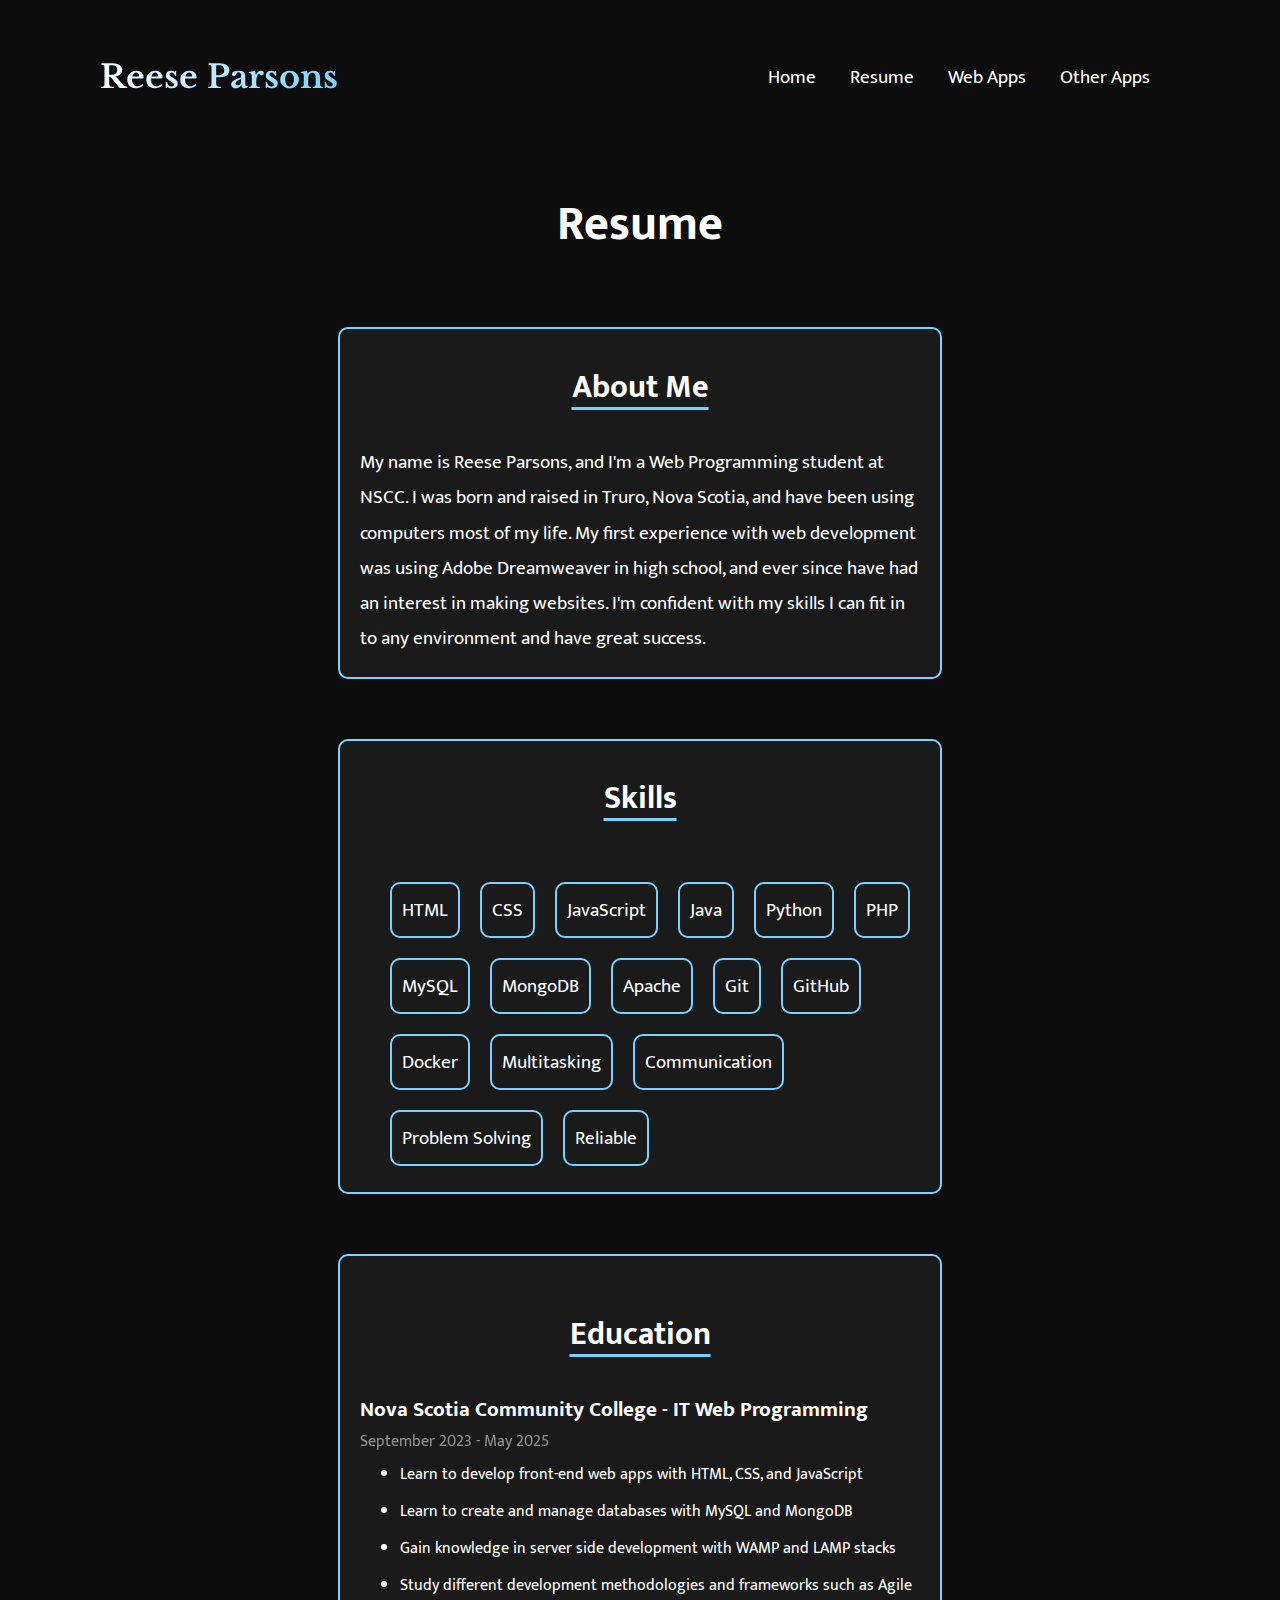
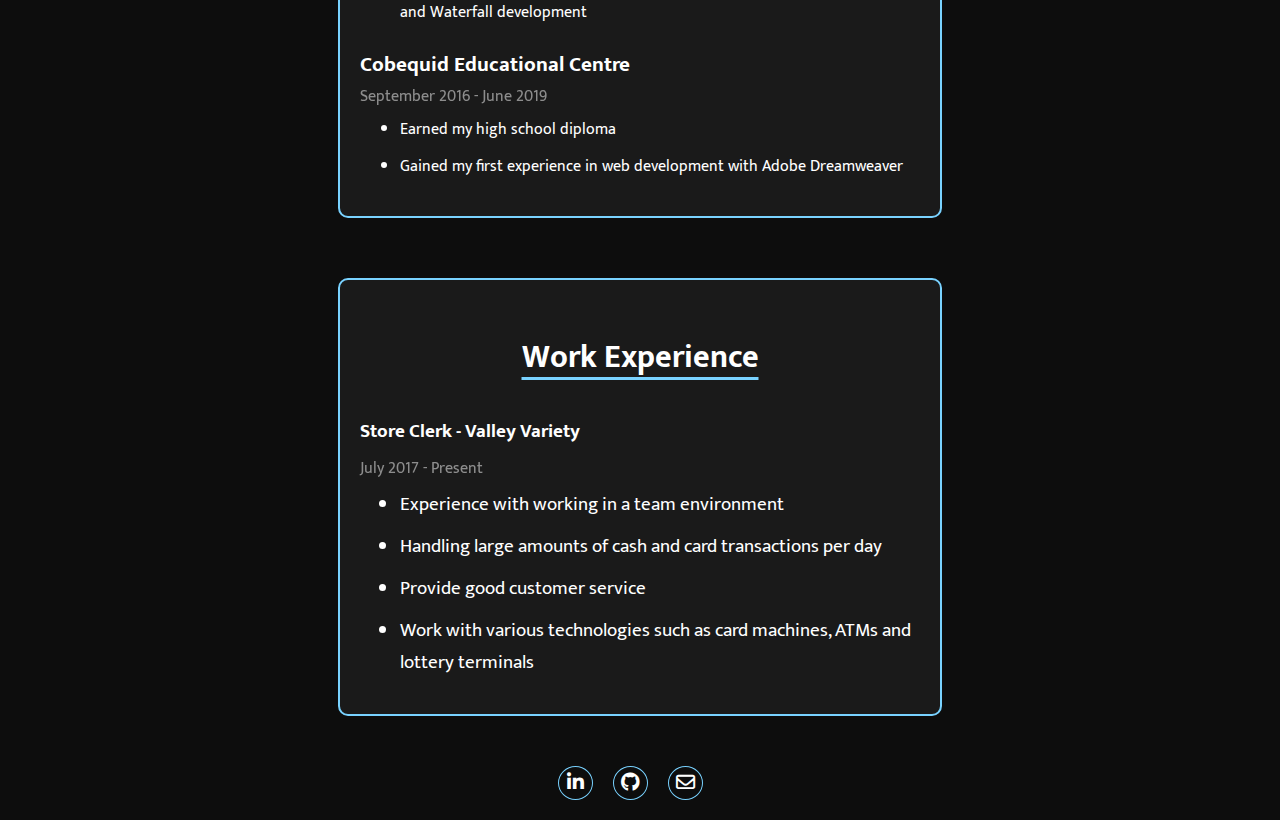
<file: resume.html>
<!DOCTYPE html>
<html lang="en">
<head>
    <meta charset="UTF-8">
    <meta name="viewport" content="width=device-width, initial-scale=1.0">
    <title>Reese Parsons | Resume</title>
    <link rel="stylesheet" href="https://cdnjs.cloudflare.com/ajax/libs/font-awesome/6.2.0/css/all.min.css">
    <link rel="stylesheet" href="styles.css">
</head>
<body class="g-base">
    <header>
        <h2 class="g-logo">Reese Parsons</h2>
        <nav>
            <a href="index.html" class="active">Home</a>
            <a href="resume.html">Resume</a>
            <a href="webapps.html">Web Apps</a>
            <a href="otherapps.html">Other Apps</a>
        </nav>
    </header>
    <div class="g-head">
        <h1>Resume</h1>
    </div>
    <div id="p-resume">
        <div class="cards">
            <div id="s-about-me">
                <h1>About Me</h1>
                <p>
                    My name is Reese Parsons, and I'm a Web Programming student at NSCC. I was born and raised in Truro, Nova Scotia, and have been using computers most of my life. My first experience with web development was using Adobe Dreamweaver in high school, and ever since have had an interest in making websites. I'm confident with my skills I can fit in to any environment and have great success.
                </p>
            </div>
        </div>

        <div class="cards">
            <h1>Skills</h1>
            <div id="s-skills">
                <ul>
                    <li>HTML</li>
                    <li>CSS</li>
                    <li>JavaScript</li>
                    <li>Java</li>
                    <li>Python</li>
                    <li>PHP</li>
                    <li>MySQL</li>
                    <li>MongoDB</li>
                    <li>Apache</li>
                    <li>Git</li>
                    <li>GitHub</li>
                    <li>Docker</li>
                    <li>Multitasking</li>
                    <li>Communication</li>
                    <li>Problem Solving</li>
                    <li>Reliable</li>
                </ul>
            </div>
        </div>

        <div class="cards">
            <div id="s-education">
                <h1>Education</h1>
                <h3>Nova Scotia Community College - IT Web Programming</h3>
                <p>September 2023 - May 2025</p>
                <ul>
                    <li>Learn to develop front-end web apps with HTML, CSS, and JavaScript</li>
                    <li>Learn to create and manage databases with MySQL and MongoDB</li>
                    <li>Gain knowledge in server side development with WAMP and LAMP stacks</li>
                    <li>Study different development methodologies and frameworks such as Agile and Waterfall development</li>
                </ul>
                <h3>Cobequid Educational Centre</h3>
                <p>September 2016 - June 2019</p>
                <ul>
                    <li>Earned my high school diploma</li>
                    <li>Gained my first experience in web development with Adobe Dreamweaver</li>
                </ul>
            </div>
        </div>  
        
        <div class="cards">
            <div id="s-work-experience">
                <h1>Work Experience</h1>
                <h3>Store Clerk - Valley Variety</h3>
                <p>July 2017 - Present</p>
                <ul>
                    <li>Experience with working in a team environment</li>
                    <li>Handling large amounts of cash and card transactions per day</li>
                    <li>Provide good customer service</li>
                    <li>Work with various technologies such as card machines, ATMs and lottery terminals</li>
                </ul>
            </div>
        </div>
    </div>
    <div class="g-socials">
        <a href="https://linkedin.com/in/reese-parsons-57157628b" target="_blank"><i class="fa-brands fa-linkedin-in"></i></a>
        <a href="https://github.com/reese001" target="_blank"> <i class="fa-brands fa-github"></i></i></a>
        <a href="mailto:reeseparsons99@gmail.com" target="_blank"><i class="fa-regular fa-envelope"></i></a>
    </div>
</body>
</html>
</file>
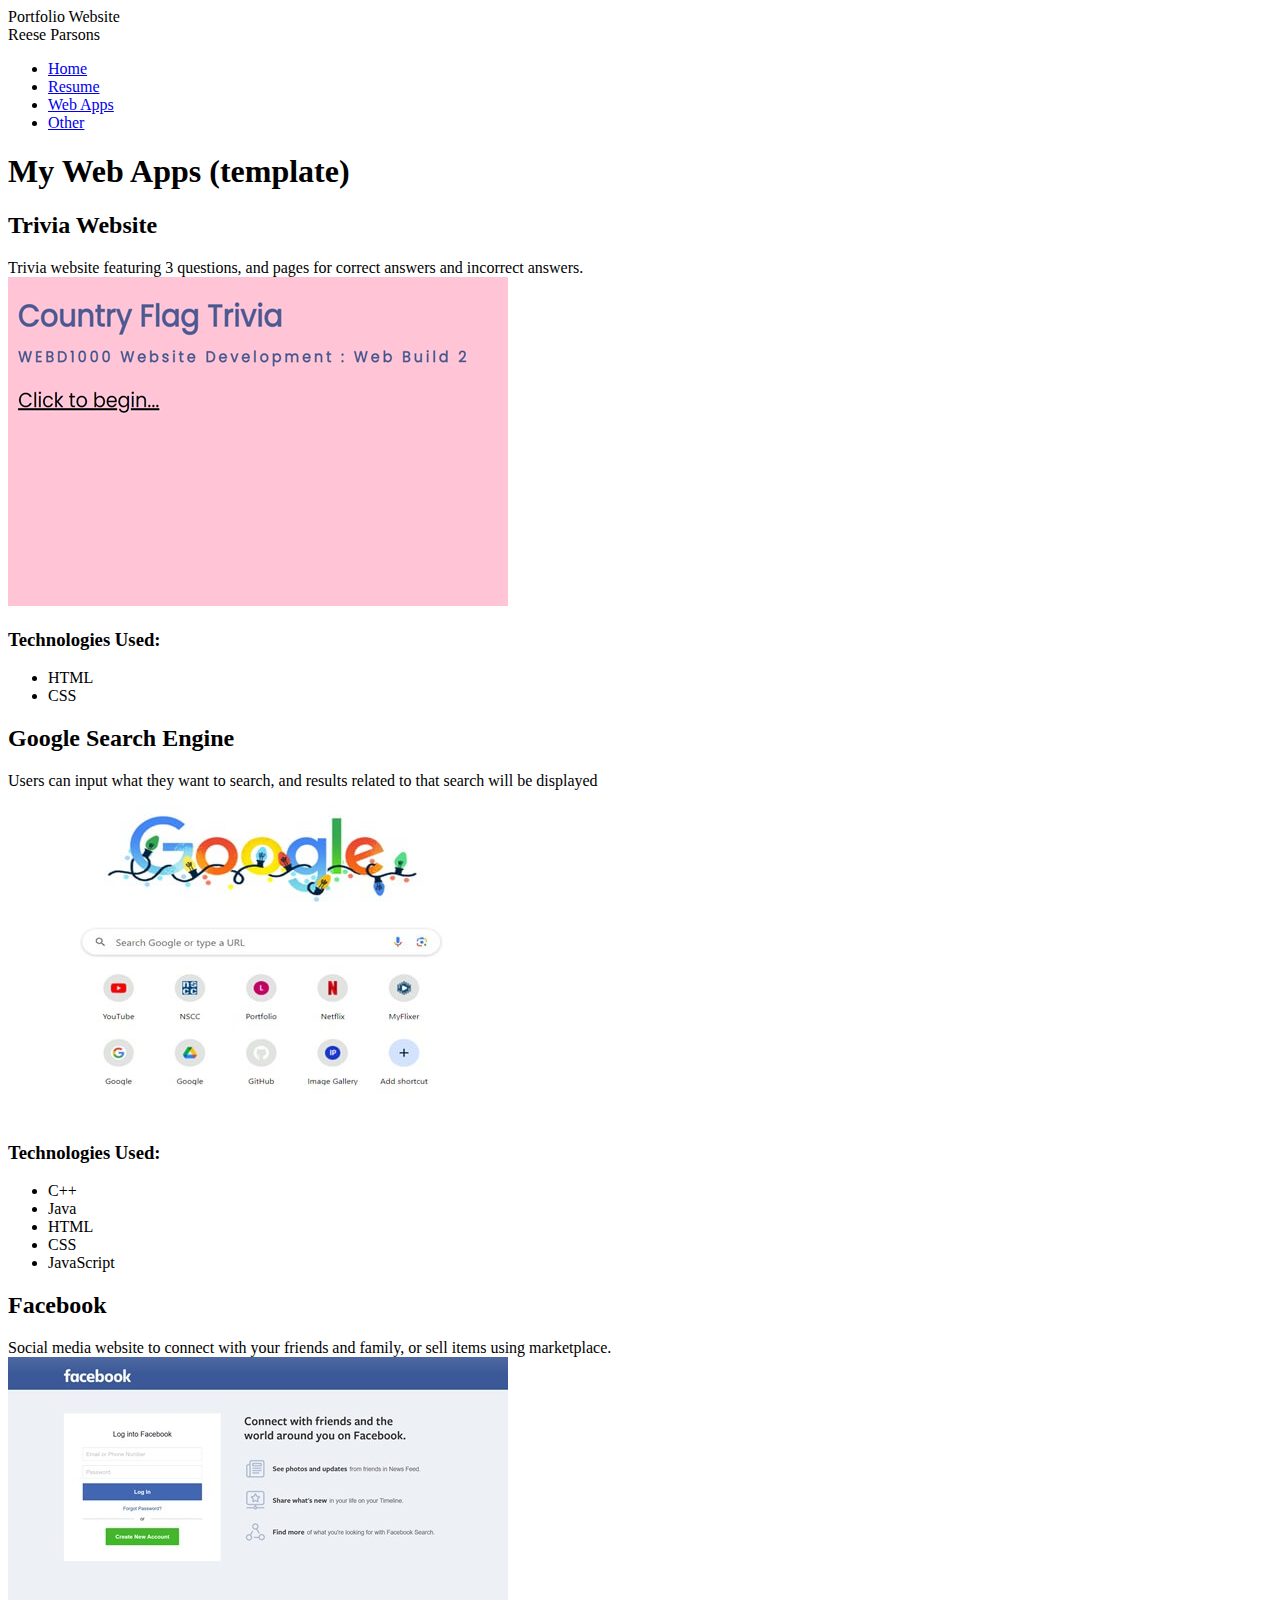
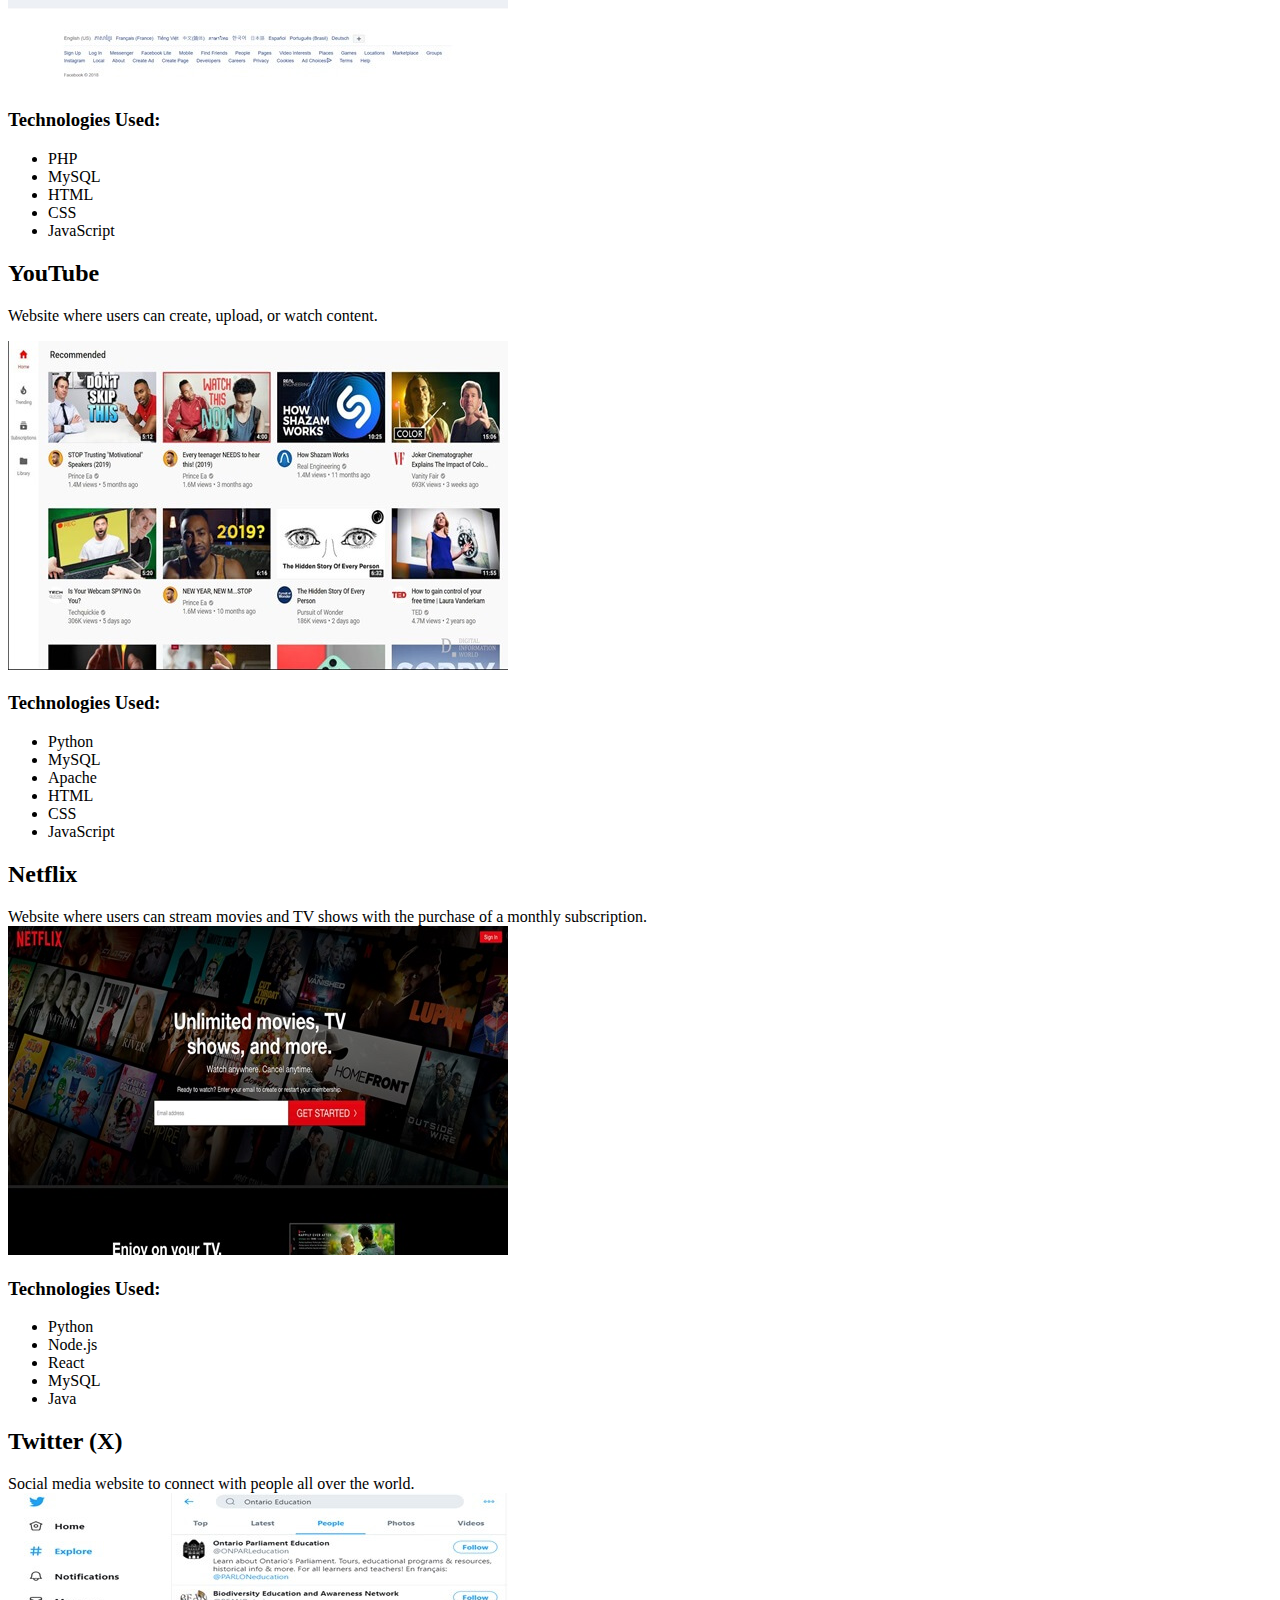
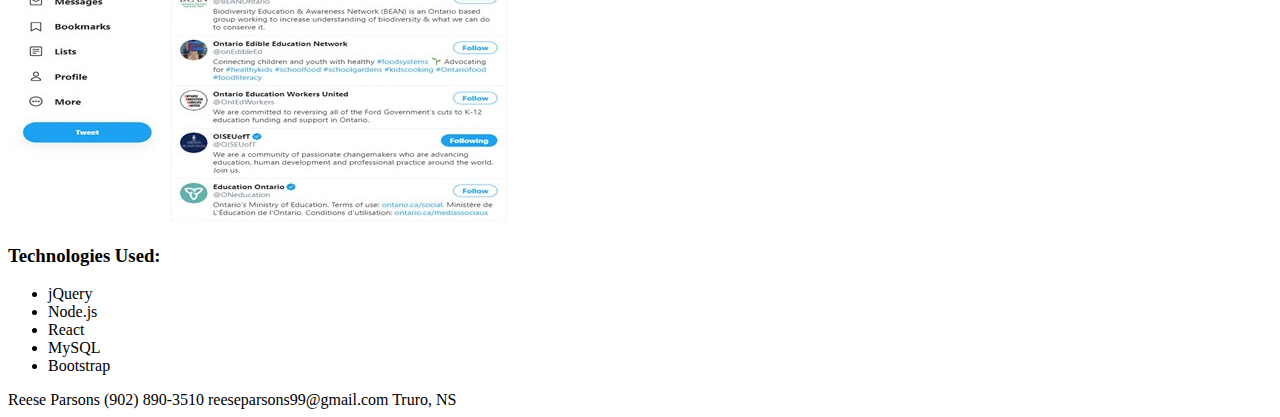
<file: pages/webSamples.html>
<!DOCTYPE html>
<html lang="en">
<head>
    <meta charset="UTF-8">
    <meta name="viewport" content="width=device-width, initial-scale=1.0">
    <title>Portfolio - Web Apps</title>
    <link href="../css/styles.css" rel="stylesheet">
</head>
<body>
    <header class="g-banner">
        <div class="heading">Portfolio Website</div>
        <div class="sub-heading">Reese Parsons</div>
    </header>
    <nav class="g-navbar">
        <ul>
            <li><a href="../index.html">Home</a></li>
            <li><a href="resume.html">Resume</a></li>
            <li><a href="webSamples.html" class="active-page">Web Apps</a></li>
            <li><a href="otherSamples.html">Other</a></li>
        </ul>
    </nav>

    <h1 id="webapp-head">My Web Apps (template)</h1>
    <main id="p-web-samples">
        <div id="s-trivia">
            <div class="sample">
                <h2 class="webapp-subhead">Trivia Website</h2>
                <div class="webapp-desc">
                    Trivia website featuring 3 questions, and pages for correct answers and incorrect answers.
                </div>
                <img src="../images/trivia.png" alt="Trivia Home Page" width="500" height="329">
                <h3>Technologies Used:</h3>
                <ul>
                    <li>HTML</li>
                    <li>CSS</li>
                </ul>
            </div>
        </div>

        <div id="s-google">
            <div class="sample">
                <h2 class="webapp-subhead">Google Search Engine</h2>
                <div class="webapp-desc">Users can input what they want to search, and results related to that search will be displayed</div>
                <a href="https://www.google.com/">
                    <img src="../images/google-home.jpg" alt="Google Home Page" width="500" height="329">
                </a>
                <h3>Technologies Used:</h3>
                <ul>
                    <li>C++</li>
                    <li>Java</li>
                    <li>HTML</li>
                    <li>CSS</li>
                    <li>JavaScript</li>
                </ul>
            </div>
        </div>

        <div id="s-facebook">
            <div class="sample">
                <h2 class="webapp-subhead">Facebook</h2>
                <div class="webapp-desc">
                    Social media website to connect with your friends and family, or sell items using marketplace.
                </div>
                <a href="https://www.facebook.com/">
                    <img src="../images/fb-home.jpg" alt="Facebook Home Page" width="500" height="329">
                </a>
                <h3>Technologies Used:</h3>
                <ul>
                    <li>PHP</li>
                    <li>MySQL</li>
                    <li>HTML</li>
                    <li>CSS</li>
                    <li>JavaScript</li>
                </ul>
            </div>
        </div>

        <div id="s-youtube">
            <div class="sample">
                <h2 class="webapp-subhead" >YouTube</h2>
                <p class="webapp-desc" >Website where users can create, upload, or watch content.</p>
                <a href="https://www.youtube.com/">
                    <img src="../images/yt-home.jpg" alt="YouTube Home Page" width="500" height="329">
                </a>
                <h3>Technologies Used:</h3>
                <ul>
                    <li>Python</li>
                    <li>MySQL</li>
                    <li>Apache</li>
                    <li>HTML</li>
                    <li>CSS</li>
                    <li>JavaScript</li>
                </ul>
            </div>
        </div>

        <div id="s-netflix">
            <div class="sample">
                <h2 class="webapp-subhead">Netflix</h2>
                <div class="webapp-desc">
                    Website where users can stream movies and TV shows with the purchase of a monthly subscription.
                </div>
                <a href="https://www.netflix.com/">
                    <img src="../images/netflix-home.jpg" alt="Netflix Home Page" width="500" height="329">
                </a>
                <h3>Technologies Used:</h3>
                <ul>
                    <li>Python</li>
                    <li>Node.js</li>
                    <li>React</li>
                    <li>MySQL</li>
                    <li>Java</li>
                </ul>
            </div>
        </div>

        <div id="s-twitter">
            <div class="sample">
                <h2 class="webapp-subhead">Twitter (X)</h2>
                <div class="webapp-desc">
                    Social media website to connect with people all over the world.
                </div>
                <a href="https://twitter.com/">
                    <img src="../images/twitter-home.jpg" alt="Twitter Page" width="500" height="329">
                </a>
                <h3>Technologies Used:</h3>
                <ul>
                    <li>jQuery</li>
                    <li>Node.js</li>
                    <li>React</li>
                    <li>MySQL</li>
                    <li>Bootstrap</li>
                </ul>
            </div>
        </div>
    </main>
    <footer>
        <div class="contact-footer">
            Reese Parsons
            (902) 890-3510
            reeseparsons99@gmail.com
            Truro, NS
        </div>
    </footer>
</body>
</html>
</file>
<file: styles.css>
@import url('https://fonts.googleapis.com/css2?family=Libre+Baskerville&family=Mukta:wght@500&display=swap');
.g-base {
    margin: 0;
    padding: 0;
    box-sizing: border-box;
    font-family: 'Mukta', sans-serif;
    background-color: hsl(0, 0%, 5%);
    color: white;
    max-width: 2000px;
}
header {
    padding: 30px 100px;
    display: flex;
    justify-content: space-between;
    align-items: center;
    flex-wrap: wrap;
}
.g-logo {
    font-family: 'Libre Baskerville', serif;
    font-size: 2rem;
    cursor: default;
    background: linear-gradient(to right,white, #79d2ff);
    -webkit-background-clip: text;
    -webkit-text-fill-color: transparent;
}

a .active {
    color: #79d2ff;
}

nav a {
    font-size: 1.2rem;
    color: white;
    margin-right: 30px;
    transition: .3s;
    text-decoration: none;
}
nav a:hover {
    color: #79d2ff;
}


#p-main {
    height: 65vh;
    display: flex;
    flex-wrap: wrap;
    justify-content: center;
    align-items: center;
    padding: 30px 100px;
    margin: auto;
}
#s-content {
    max-width: 600px;
}
#s-content h2 {
    font-size: 3.5rem;
}
#s-content h2 span {
    color: #79d2ff;
}
#s-content h4 {
    margin-top: -50px;
    font-size: 2em;
}
#s-content p {
    margin-top: -20px;
    font-size: 1.2rem;
}


.g-socials {
    display: flex;
    margin: 20px;
    justify-content: center;
    align-items: center;
}
.g-socials a {
    width: 33px;
    height: 32px;
    border-radius: 50%;
    margin-right: 20px;
    text-align: center;
    line-height: 35px;
    border: 1px solid #79d2ff;
    transition: .5s;
}
.g-socials a:hover {
    transform: translateY(-10px);
}
.g-socials a i {
    font-size: 1.2rem;
    color: #fff;
    text-align: center;
}

.g-head {
    font-size: 1.5rem;
    text-align: center;
    margin: auto;
}

#p-resume {
    display: flex;
    flex-direction: row;
    justify-content: center;
    flex-wrap: wrap;
}

.cards{
    display: flex;
    flex-direction: column;
    margin: 30px;
    background-color: hsl(0, 0%, 10%);
    max-width: 600px;
    border-radius: 10px;
    border-style: solid;
    border-width: 2px;
    border-color: #79d2ff;
}

.cards img {
    width: 50vh;
    max-width: 100%;
    height: auto;
}

.cards h1{
    text-align: center;
    padding: 10px;
    text-decoration: underline;
    text-underline-offset: 10px;
    text-decoration-color: #79d2ff;
}

.cards #s-about-me p {
    margin: 20px;
    font-size: 1.2rem;
    line-height: 2.2rem;
}

.cards #s-skills ul {
    margin-right: 10px;
    list-style: none;
    display: flex;
    flex-direction: row;
    flex-wrap: wrap;
    justify-content: flex-start;
}

#s-skills li {
    cursor: default;
    padding: 10px;
    font-size: 1.2rem;
    border-style: solid;
    border-width: 2px;
    border-radius: 10px;
    margin: 10px;
    border-color: #79d2ff;
    transition: .3s;
}

#s-skills li:hover {
    border-color: white;
}

#s-education {
    margin: 20px;
}

#s-education h3 {
    font-size: 1.3rem;
}

#s-education p {
    margin-top: -20px;
    opacity: 50%;
    font-size: 1rem;
}

#s-education ul {
    margin-top: -10px;
}

#s-education ul li {
    margin-top: 10px;
}

#s-work-experience {
    margin: 20px;
}

#s-work-experience p {
    margin-top: -10px;
    opacity: 50%;
    font-size: 1rem;
}

#s-work-experience ul {
    margin-top: -10px;
}

#s-work-experience ul li {
    margin-top: 10px;
    font-size: 1.2rem;
}


#p-web-apps {
    display: flex;
    flex-direction: row;
    justify-content: center;
    flex-wrap: wrap;
    text-align: center;
}

#p-web-apps .cards {
    max-width: 500px;
    padding: 20px;
}

#p-web-apps ul {
    text-align: left;
}

#s-portfolio-site {
    max-width: 700px;
}

#s-portfolio-site p {
    margin: 20px;
    text-align: start;
}

#s-portfolio-site img {
    display: flex;
    border-radius: 10px;
    margin: auto;
}

#s-pass-gen {
    max-width: 700px;
}

#s-pass-gen p{
    margin: 20px;
    text-align:start
}

#s-pass-gen img {
    border-radius: 10px;
    margin: auto;
}


#p-other-apps a {
    text-decoration: none;
    color: white;
    border-style: solid;
    border-radius: 10px;
    border-color: #79d2ff;
    border-width: 2px;
    font-size: 1.2rem;
    transition: .3s;
    padding: 5px;
    margin: 10px;
}

#p-other-apps a:hover {
    border-color: white;
}

#p-other-apps {
    display: flex;
    flex-direction: row;
    justify-content: center;
    flex-wrap: wrap;
    text-align: center;
}

#p-other-apps .cards {
    max-width: 500px;
    padding: 20px;
}

#p-other-apps ul {
    text-align: left;
}

#s-word-counter {
    max-width: 700px;
}

#s-word-counter p {
    margin: 20px;
    text-align: start;
}

#s-word-counter img {
    border-radius: 10px;
    margin: auto;
}

#s-date-dismantler {
    max-width: 700px;
}

#s-date-dismantler p{
    margin: 20px;
    text-align:start
}

#s-date-dismantler img {
    border-radius: 10px;
    margin: auto;
}

@media screen and (max-width: 620px) {
    header {
        display: flex;
        flex-direction: column;
    }
    nav a {
        display: flex;
        flex-direction: column;
        justify-content: center;
        text-align: center;
        font-size: 1.7rem;
        margin: 10px;
    }
}
</file>
<file: css/styles.css>
html {
    scroll-behavior: smooth;
}

.nav-link.active {
    color: #d19900;
}

#mobile-menu {
    transition: all 0.3s ease-in-out;
    position: absolute;
    top: 100%;
    left: 0;
    right: 0;
    z-index: 40;
}

#mobile-menu.hidden {
    display: none;
    opacity: 0;
    transform: translateY(-10px);
}

#mobile-menu:not(.hidden) {
    display: block;
    opacity: 1;
    transform: translateY(0);
}

#home {
    background-image: radial-gradient(
        circle at 37% 40%,
        rgba(209, 153, 0, 0.15) 0%,
        rgba(27, 27, 31, 0.8) 25%,
        #1b1b1f 50%
    );
    position: relative;
    overflow: hidden;
}

.glide__arrow {
    position: absolute;
    top: 50%;
    transform: translateY(-50%);
    border: 1px solid #d19900;
    padding: 0.75rem;
    border-radius: 4px;
    background: rgba(27, 27, 31, 0.8);
    transition: all 0.3s ease;
}

.glide__arrow:hover {
    background: #d19900;
    color: white;
    transform: translateY(-50%) scale(1.1);
}

.glide__arrow--left {
    left: -4rem;
}

.glide__arrow--right {
    right: -4rem;
}

.glide__arrow svg {
    width: 1rem;
    height: 1rem;
}

.glide__slides {
    padding-bottom: 3rem;
    margin: 0 2rem;
}

@media (max-width: 768px) {
    .glide__arrow--left {
        left: -1.5rem;
    }

    .glide__arrow--right {
        right: -1.5rem;
    }

    .glide__arrow {
        padding: 0.4rem;
    }

    .glide__arrow svg {
        width: 0.875rem;
        height: 0.875rem;
    }
}
</file>
